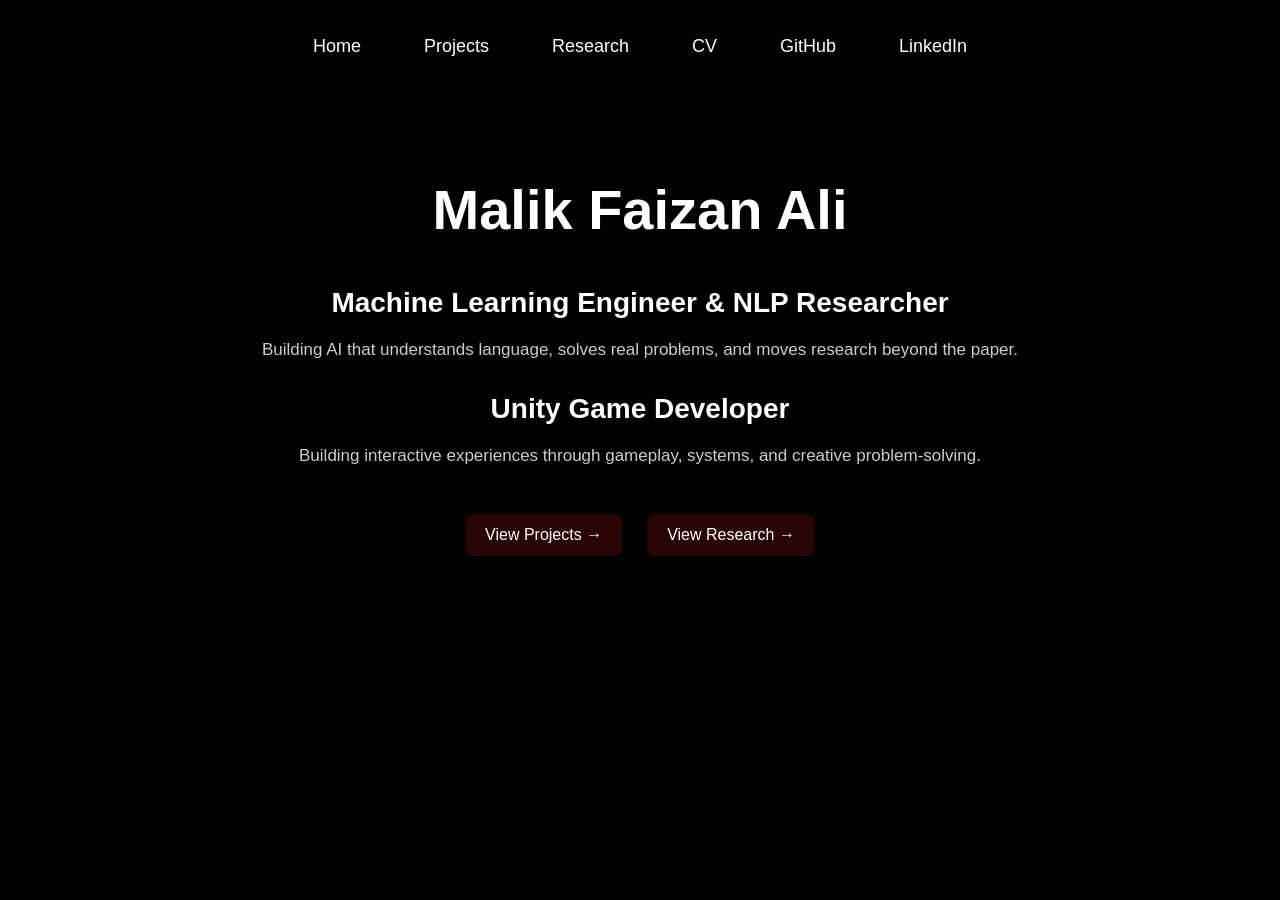
<file: index.html>
<!DOCTYPE html>

<html lang="en">

<head>
    <meta charset="UTF-8">
    <meta name="viewport" content="width=device-width, initial-scale=1.0">


<title>Malik Faizan Ali — Machine Learning Engineer</title>

<link rel="stylesheet" href="style.css">


</head>

<body>


<nav class="navbar">

    <a href="index.html" class="logo">
        Malik Faizan Ali
    </a>

    <div class="nav-links">

        <a href="index.html">Home</a>

        <a href="projects.html">Projects</a>

        <a href="research.html">Research</a>

        <a href="cv.html">CV</a>

        <a href="https://github.com/fai666zi"
           target="_blank"
           rel="noopener noreferrer">
            GitHub
        </a>

        <a href="https://www.linkedin.com/in/fai666zi"
           target="_blank"
           rel="noopener noreferrer">
            LinkedIn
        </a>

    </div>

</nav>


<main class="hero">

    <h1>
        Malik Faizan Ali
    </h1>


    <section class="intro-section">

        <h2>
            Machine Learning Engineer & NLP Researcher
        </h2>

        <p>
            Building AI that understands language, solves real problems,
            and moves research beyond the paper.
        </p>

    </section>


    <section class="intro-section">

        <h2>
            Unity Game Developer
        </h2>

        <p>
            Building interactive experiences through gameplay, systems,
            and creative problem-solving.
        </p>

    </section>


    <div class="hero-links">

        <a href="projects.html">
            View Projects →
        </a>

        <a href="research.html">
            View Research →
        </a>

    </div>

</main>


</body>
</html>
</file>
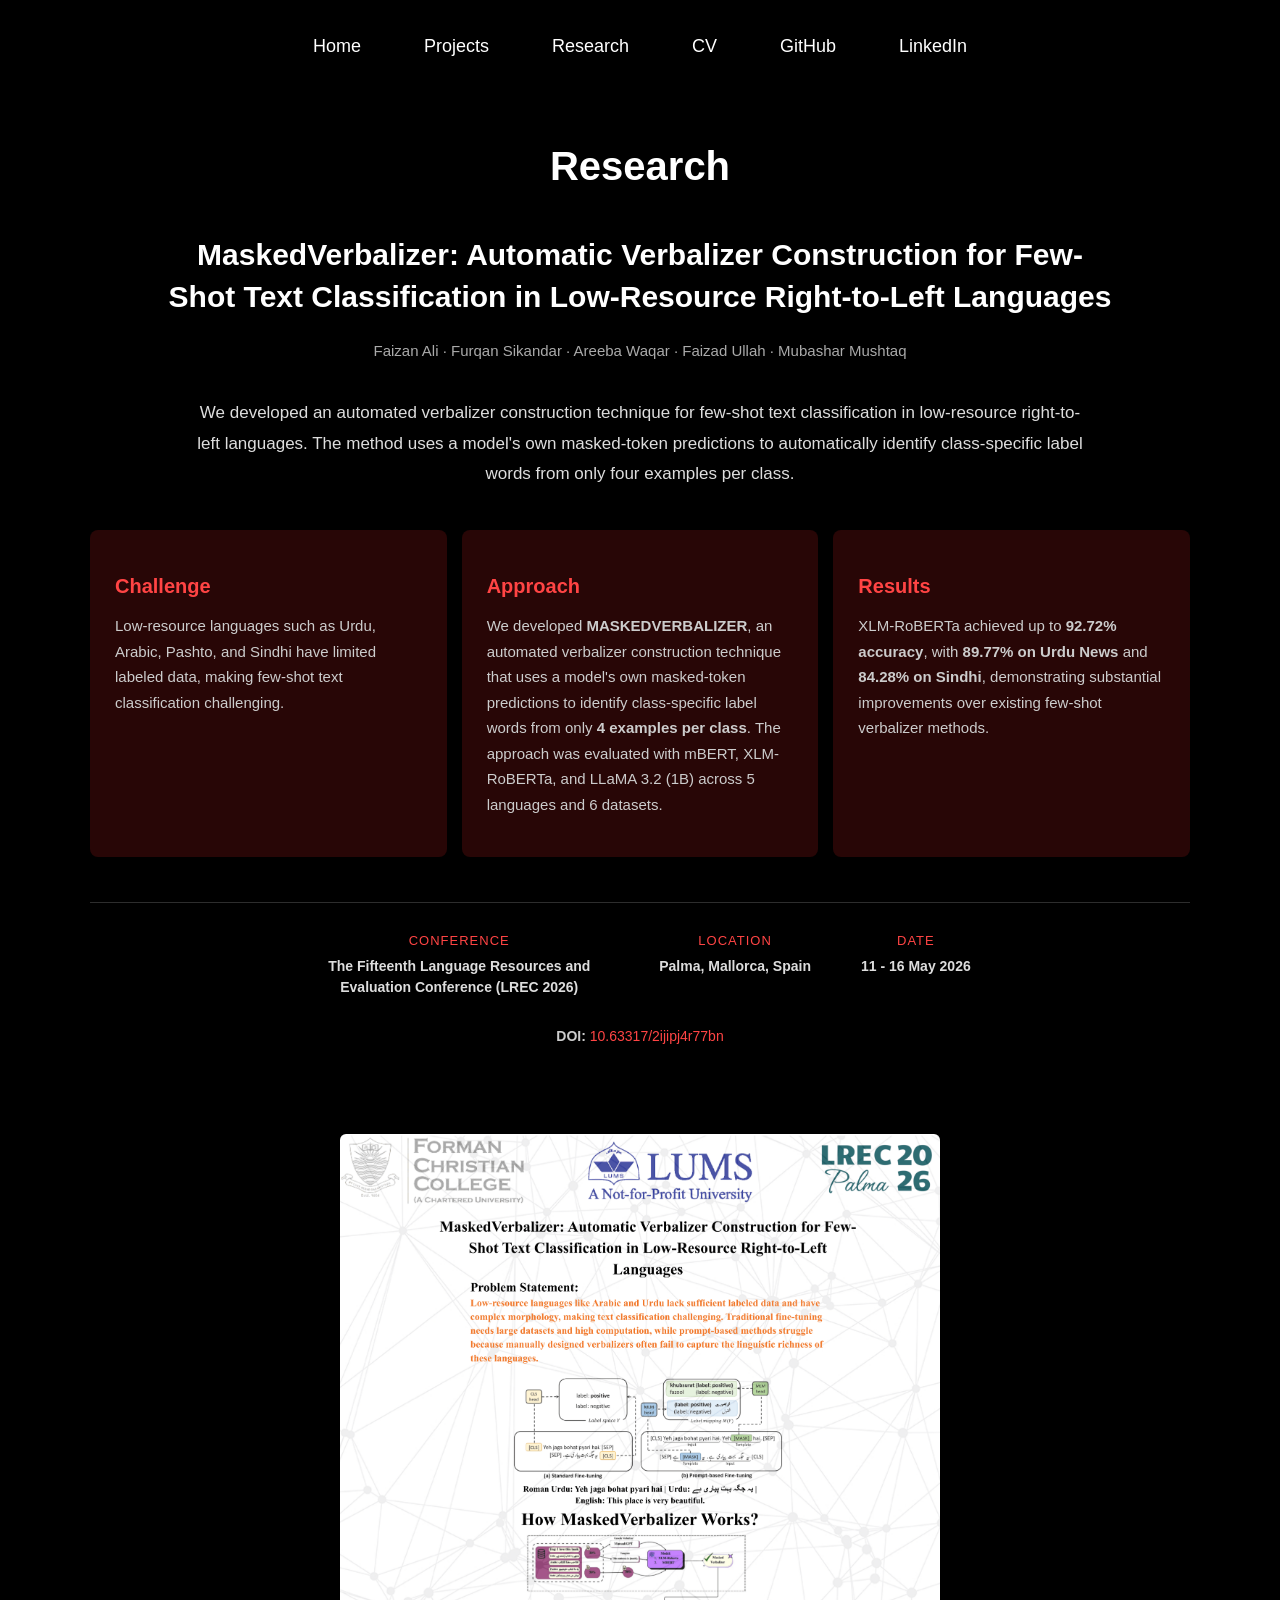
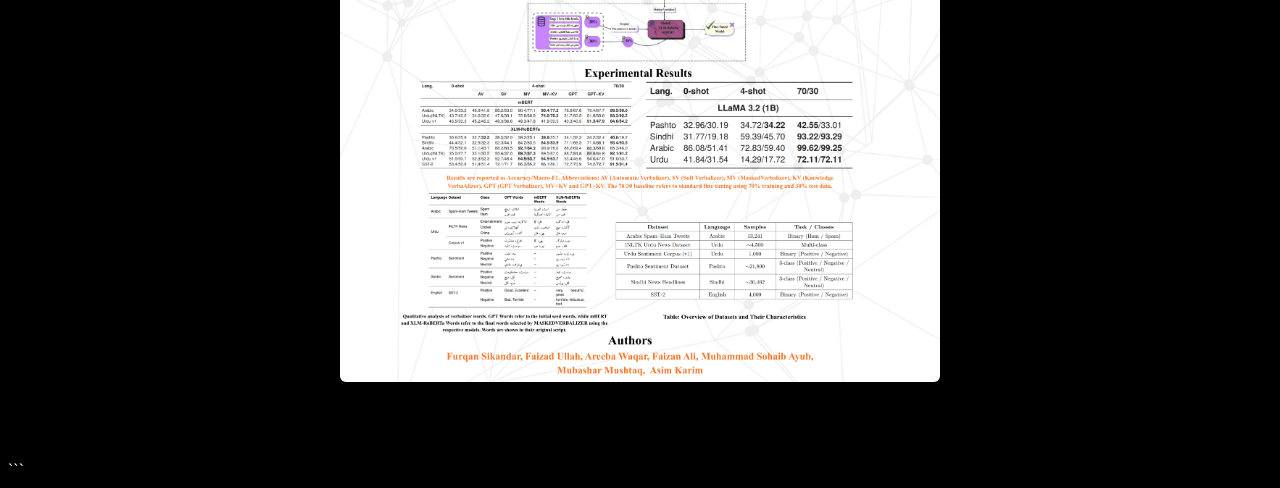
<file: research.html>
<!DOCTYPE html>
<html lang="en">

<head>
    <meta charset="UTF-8">
    <meta name="viewport" content="width=device-width, initial-scale=1.0">
    <title>Research — Malik Faizan Ali</title>
    <link rel="stylesheet" href="style.css">
</head>

<body>

<nav class="navbar">
    <div class="nav-links">

        <a href="index.html">Home</a>

        <a href="projects.html">Projects</a>

        <a href="research.html">Research</a>

        <a href="cv.html">CV</a>

        <a href="https://github.com/fai666zi" target="_blank" rel="noopener noreferrer">
            GitHub
        </a>

        <a href="https://www.linkedin.com/in/fai666zi" target="_blank" rel="noopener noreferrer">
            LinkedIn
        </a>

    </div>
</nav>



<main class="research-page">

    <h1>Research</h1>

    <section class="research-content">

        <h2>
            MaskedVerbalizer: Automatic Verbalizer Construction
            for Few-Shot Text Classification in Low-Resource
            Right-to-Left Languages
        </h2>

        <p class="research-authors">
            Faizan Ali · Furqan Sikandar · Areeba Waqar ·
            Faizad Ullah · Mubashar Mushtaq
        </p>

        <p class="research-summary">
            We developed an automated verbalizer construction technique
            for few-shot text classification in low-resource
            right-to-left languages. The method uses a model's own
            masked-token predictions to automatically identify
            class-specific label words from only four examples per class.
        </p>

        <div class="research-highlights">

            <div class="research-item">
                <h3>Challenge</h3>
                <p>
                    Low-resource languages such as Urdu, Arabic, Pashto,
                    and Sindhi have limited labeled data, making few-shot
                    text classification challenging.
                </p>
            </div>

            <div class="research-item">
                <h3>Approach</h3>
                <p>
                    We developed <strong>MASKEDVERBALIZER</strong>, an
                    automated verbalizer construction technique that uses
                    a model's own masked-token predictions to identify
                    class-specific label words from only
                    <strong>4 examples per class</strong>.
                    The approach was evaluated with mBERT,
                    XLM-RoBERTa, and LLaMA 3.2 (1B) across
                    5 languages and 6 datasets.
                </p>
            </div>

            <div class="research-item">
                <h3>Results</h3>
                <p>
                    XLM-RoBERTa achieved up to
                    <strong>92.72% accuracy</strong>, with
                    <strong>89.77% on Urdu News</strong> and
                    <strong>84.28% on Sindhi</strong>, demonstrating
                    substantial improvements over existing few-shot
                    verbalizer methods.
                </p>
            </div>

        </div>

        <div class="conference-info">

            <div>
                <span>Conference</span>
                <strong>
                    The Fifteenth Language Resources and Evaluation
                    Conference (LREC 2026)
                </strong>
            </div>

            <div>
                <span>Location</span>
                <strong>Palma, Mallorca, Spain</strong>
            </div>

            <div>
                <span>Date</span>
                <strong>11 - 16 May 2026</strong>
            </div>

        </div>

        <div class="doi">
            <strong>DOI:</strong>
            <a href="https://doi.org/10.63317/2ijipj4r77bn"
               target="_blank">
                10.63317/2ijipj4r77bn
            </a>
        </div>

        <div class="poster-section">

            <img src="images/mv_research/p1.png"
                 alt="MaskedVerbalizer Research Poster">

        </div>

    </section>

</main>

</body>
</html>
```
</file>
<file: style.css>
```css
/* =========================
   RESET
========================= */

* {
    margin: 0;
    padding: 0;
    box-sizing: border-box;
}


/* =========================
   BODY
========================= */

html,
body {
    background: #000 !important;
    color: #fff;
}

body {
    font-family: Arial, Helvetica, sans-serif;
}


/* =========================
   NAVIGATION
========================= */

.navbar {
    display: flex;
    justify-content: center;
    align-items: center;
    padding: 18px 20px 30px;
    background: #000;
}

.logo {
    display: none;
}

.nav-links {
    display: flex;
    align-items: center;
    justify-content: center;
    gap: 35px;
}

.nav-links a {
    color: #fff;
    text-decoration: none;
    font-size: 18px;
    padding: 10px 14px;
    border-radius: 12px;
}

.nav-links a:hover {
    background: #8f0000;
}


/* =========================
   HOME PAGE
========================= */

.hero {
    width: 90%;
    max-width: 1100px;
    margin: 80px auto;
    text-align: center;
    background: #000;
}

.intro-label {
    color: #ff4444;
    font-size: 14px;
    letter-spacing: 3px;
    margin-bottom: 20px;
}

.hero h1 {
    font-size: 56px;
    margin-bottom: 45px;
}

.intro-section {
    margin: 30px auto;
    max-width: 800px;
}

.intro-section h2 {
    font-size: 28px;
    margin-bottom: 12px;
}

.intro-section p {
    color: #ccc;
    font-size: 17px;
    line-height: 1.6;
}

.hero-links {
    display: flex;
    justify-content: center;
    gap: 25px;
    margin-top: 45px;
}

.hero-links a {
    color: #fff;
    text-decoration: none;
    background: #280606;
    padding: 12px 20px;
    border-radius: 8px;
}

.hero-links a:hover {
    background: #8f0000;
}


/* =========================
   PROJECTS PAGE
========================= */

.projects-page {
    width: 95%;
    max-width: 1600px;
    margin: 0 auto;
    padding: 10px 0 50px;

    display: grid;
    grid-template-columns: 1fr 1fr;
    gap: 15px;

    background: #000;
}

.projects-page > .intro-label {
    display: none;
}

.projects-page > h1 {
    display: none;
}


/* =========================
   PROJECT CARD
========================= */

.project {
    background: #280606;
    border-radius: 8px;
    padding: 25px 20px 30px;
    margin: 0;
}

.project-info {
    text-align: center;
    max-width: 100%;
    margin-bottom: 20px;
}

.project-info h2 {
    font-size: 25px;
    margin-bottom: 20px;
    font-weight: 600;
}

.project-info p {
    color: #ddd;
    font-size: 16px;
    line-height: 1.6;
    margin: 0 auto 18px;
    max-width: 600px;
}


/* =========================
   PROJECT TAGS
========================= */

.tags {
    display: flex;
    justify-content: center;
    flex-wrap: wrap;
    gap: 8px;
    margin-top: 15px;
}

.tags span {
    background: #8f0000;
    color: white;
    border: none;
    border-radius: 8px;
    padding: 6px 11px;
    font-size: 14px;
}


/* =========================
   PROJECT LINKS
========================= */

.project-links {
    display: flex;
    justify-content: center;
    gap: 25px;
    margin-top: 20px;
}

.project-links a {
    color: white;
    text-decoration: none;
    font-size: 14px;
}

.project-links a:hover {
    color: #ff4444;
}


/* =========================
   PROJECT IMAGES
   SMALL 3-IN-A-ROW
========================= */

.project-images {
    width: 100%;
    margin-top: 25px;
}

.image-row {
    display: flex;
    justify-content: center;
    align-items: center;
    gap: 12px;
}

.image-row img {
    width: 25%;
    max-width: 140px;
    height: 190px;
    object-fit: contain;
    border-radius: 6px;
}


/* =========================
   RESEARCH PAGE
========================= */

.research-page {
    width: 92%;
    max-width: 1100px;
    margin: 0 auto;
    padding: 20px 0 80px;
    background: #000 !important;
}

.research-page > h1 {
    text-align: center;
    font-size: 40px;
    margin-bottom: 45px;
}


/* =========================
   RESEARCH CONTENT
========================= */

.research-content {
    text-align: center;
    background: #000 !important;
}

.research-content h2 {
    font-size: 30px;
    line-height: 1.4;
    font-weight: 600;
    max-width: 950px;
    margin: 0 auto 20px;
}

.research-authors {
    color: #aaa;
    font-size: 15px;
    line-height: 1.7;
    margin-bottom: 35px;
}


/* =========================
   RESEARCH SUMMARY
========================= */

.research-summary {
    color: #ddd;
    font-size: 17px;
    line-height: 1.8;
    max-width: 900px;
    margin: 0 auto 40px;
}


/* =========================
   CHALLENGE / APPROACH / RESULTS
========================= */

.research-highlights {
    display: grid;
    grid-template-columns: repeat(3, 1fr);
    gap: 15px;
    margin-top: 30px;
    text-align: left;
}

.research-item {
    background: #280606 !important;
    border-radius: 8px;
    padding: 25px;
}

.research-item h3 {
    color: #ff4444;
    font-size: 20px;
    margin-bottom: 12px;
}

.research-item p {
    color: #ccc;
    font-size: 15px;
    line-height: 1.7;
}


/* =========================
   CONFERENCE INFORMATION
========================= */

.conference-info {
    margin-top: 45px;
    padding-top: 30px;
    border-top: 1px solid #2d2d2d;

    display: flex;
    justify-content: center;
    gap: 50px;
    text-align: center;
}

.conference-info div {
    max-width: 300px;
}

.conference-info span {
    display: block;
    color: #ff4444;
    font-size: 13px;
    margin-bottom: 8px;
    text-transform: uppercase;
    letter-spacing: 1px;
}

.conference-info strong {
    color: #ddd;
    font-size: 14px;
    line-height: 1.5;
}


/* =========================
   DOI
========================= */

.doi {
    margin-top: 30px;
    font-size: 14px;
    color: #ccc;
}

.doi a {
    color: #ff4444;
    text-decoration: none;
}

.doi a:hover {
    text-decoration: underline;
}


/* =========================
   RESEARCH POSTER
   SMALL BUT CLEAR
========================= */

.poster-section {
    margin-top: 60px;
    padding-top: 30px;

    display: flex;
    justify-content: center;
    align-items: center;
}

.poster-section img {
    width: 55%;
    max-width: 600px;
    height: auto;
    display: block;
    border-radius: 6px;
}


/* =========================
   CV PAGE
========================= */

.cv-page {
    width: 90%;
    max-width: 1000px;
    margin: 35px auto 60px;
    background: #000;
    text-align: center;
}

.cv-page h1 {
    font-size: 36px;
    margin-bottom: 25px;
}

.cv-page p {
    color: #ccc;
    line-height: 1.7;
}

.cv-page a {
    color: #ff4444;
    text-decoration: none;
}

.cv-page a:hover {
    text-decoration: underline;
}


/* =========================
   CV IMAGE
   SLIGHTLY ZOOMED OUT
========================= */

.cv-image {
    display: flex;
    justify-content: center;
    align-items: center;
}

.cv-image img {
    width: 90%;
    max-width: 750px;
    height: auto;
    display: block;
    margin: 0 auto;
    border-radius: 6px;
}


/* =========================
   MOBILE
========================= */

@media (max-width: 900px) {

    .projects-page {
        grid-template-columns: 1fr;
        width: 92%;
    }

    .navbar {
        padding: 15px 10px 25px;
    }

    .nav-links {
        gap: 5px;
        flex-wrap: wrap;
        justify-content: center;
    }

    .nav-links a {
        font-size: 15px;
    }

    .hero {
        margin-top: 50px;
    }

    .hero h1 {
        font-size: 42px;
    }

    .intro-section h2 {
        font-size: 24px;
    }

    .image-row {
        gap: 8px;
    }

    .image-row img {
        width: 27%;
        max-width: 110px;
        height: 160px;
    }

    .research-page {
        width: 92%;
    }

    .research-content h2 {
        font-size: 24px;
    }

    .research-summary {
        font-size: 15px;
    }

    .research-highlights {
        grid-template-columns: 1fr;
    }

    .conference-info {
        flex-direction: column;
        align-items: center;
        gap: 25px;
    }

    .poster-section {
        margin-top: 45px;
    }

    .poster-section img {
        width: 85%;
        max-width: 500px;
    }

    .cv-page {
        width: 92%;
        margin-top: 25px;
    }

    .cv-page h1 {
        font-size: 32px;
    }

    .cv-image img {
        width: 95%;
        max-width: 650px;
    }
}
```
</file>
